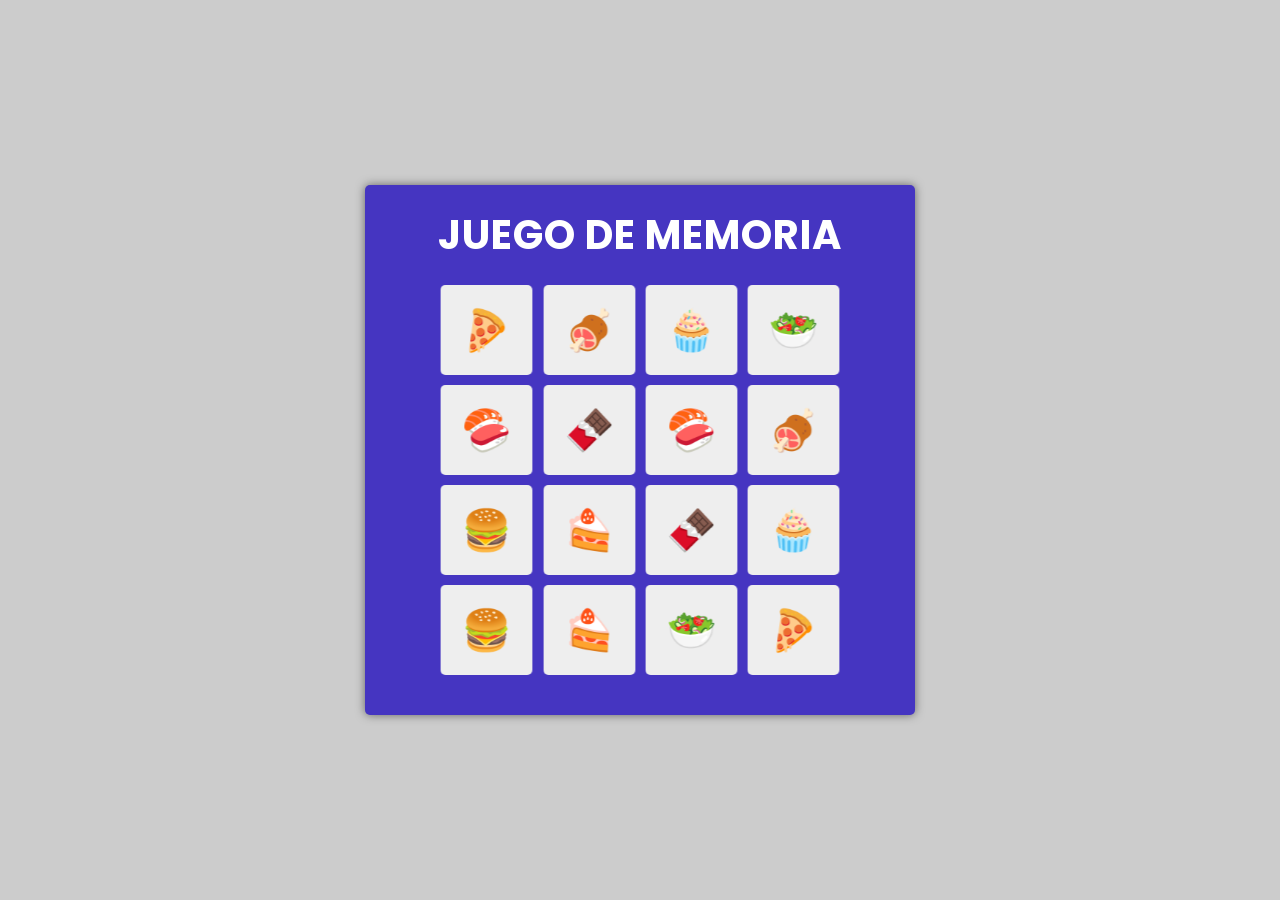
<file: 09-PROYECTO-memoria/index.html>
<!DOCTYPE html>
<html lang="en">
<head>
    <meta charset="UTF-8">
    <meta name="viewport" content="width=device-width, initial-scale=1.0">
    <title>Memoria App</title>
    <link rel="stylesheet" href="style.css">
    <script defer src="app.js"></script>
</head>
<body>
    <div class="contenedor">
        <h1>Juego de Memoria</h1>
        <div id="game"></div>
    </div>
</body>
</html>
</file>
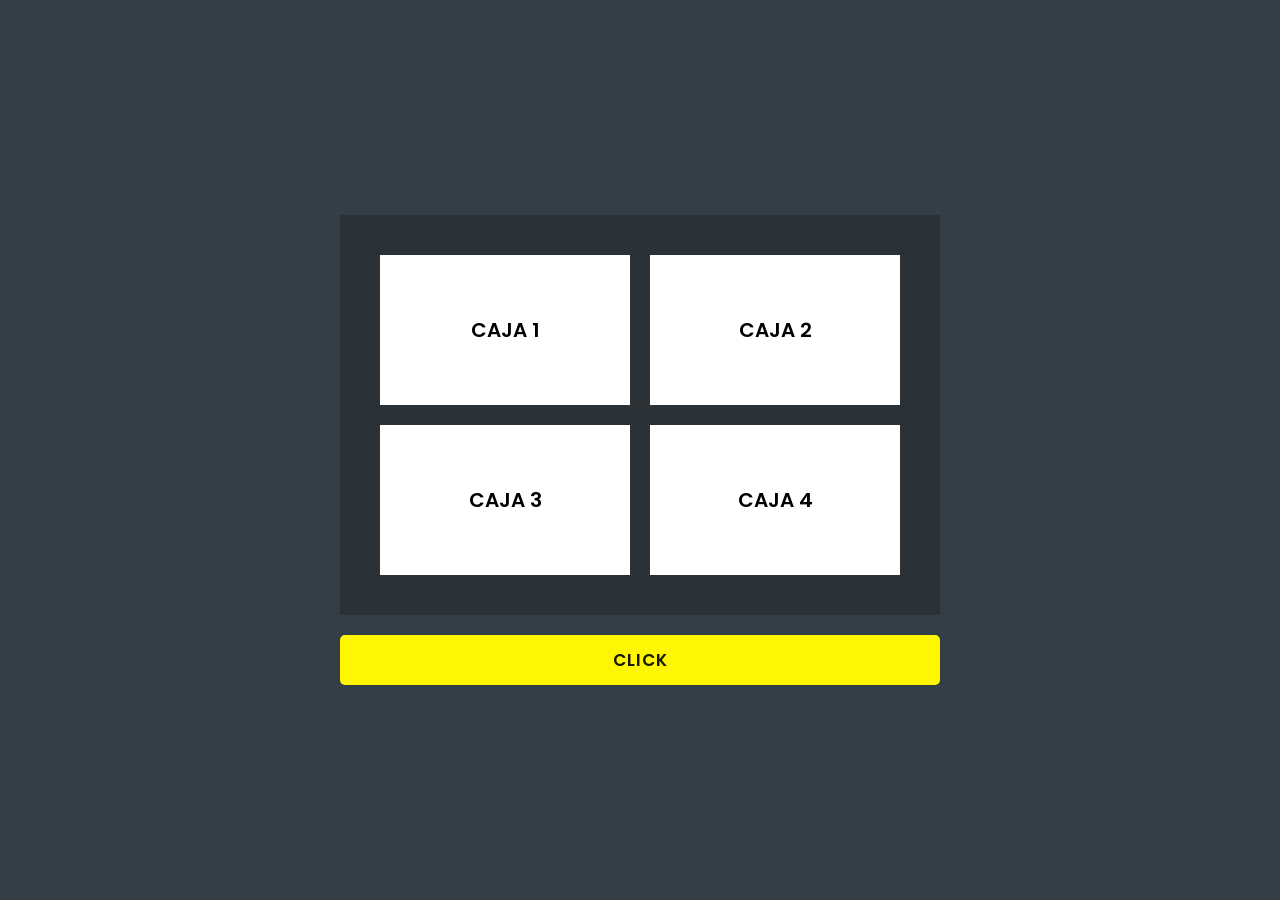
<file: 07-DOM/dom.html>
<!DOCTYPE html>
<html lang="en">
<head>
    <meta charset="UTF-8">
    <meta name="viewport" content="width=device-width, initial-scale=1.0">
    <link rel="stylesheet" href="style.css">
    <title>Dom Javascript</title>

    <!-- Archivo que corresponda -->
    <script defer src=""></script>
</head>
<body id="body">
    <div class="contenedor-principal">

        <!-- Cursor -->
        <!-- <div id="cursor"></div> -->


        
        <!-- Contenedor interno -->
        <div class="contenedor" id="contenedor">
            <div class="box">Caja 1</div>
            <div class="box">Caja 2</div>
            <div class="box">Caja 3</div>
            <div class="box">Caja 4</div>
        </div>

        <!-- Botones -->
        <div class="btn-contenedor">
            <button id="btn">Click</button>
        </div>

    </div>
</body>
</html>
</file>
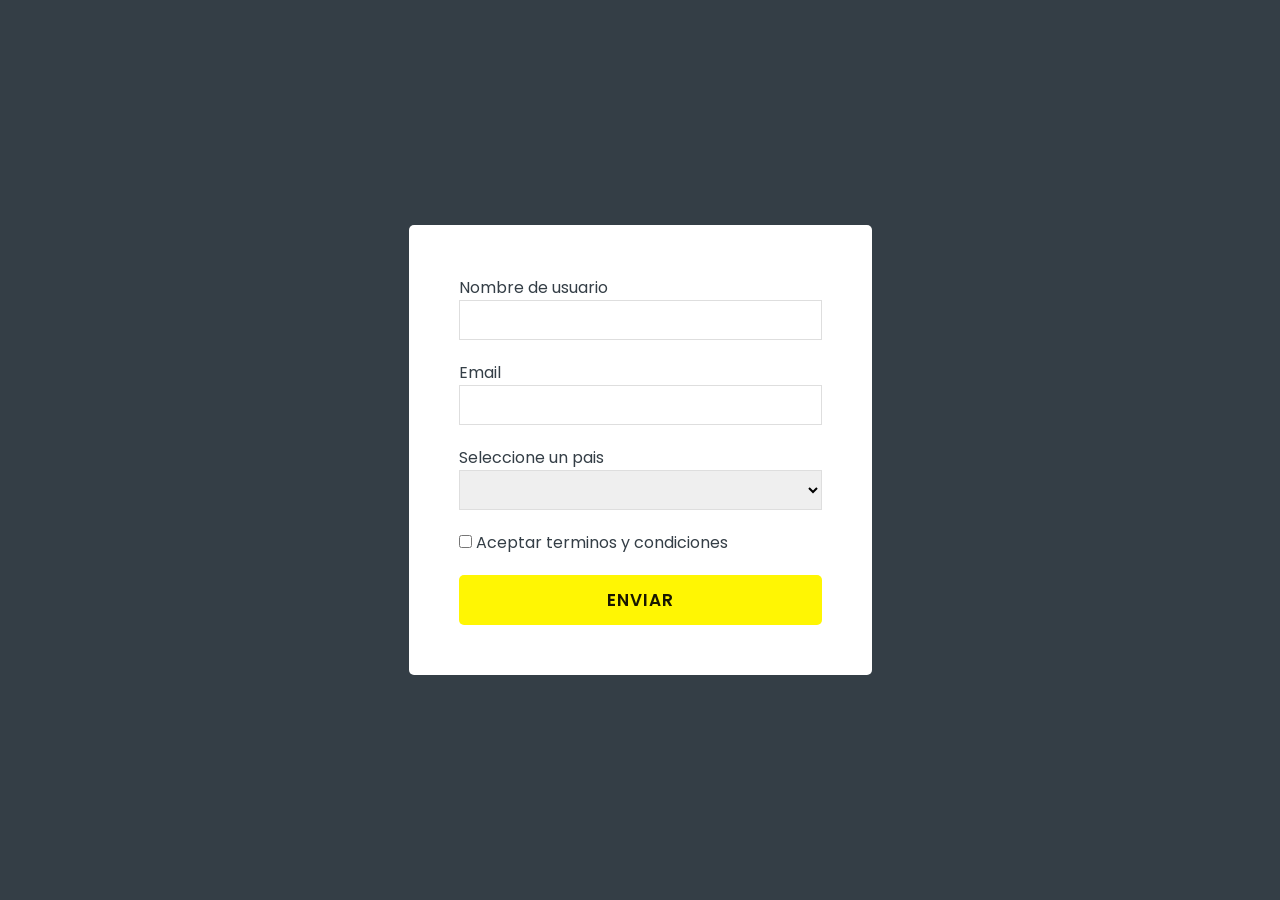
<file: 07-DOM/form.html>
<!DOCTYPE html>
<html lang="en">
<head>
    <meta charset="UTF-8">
    <meta name="viewport" content="width=device-width, initial-scale=1.0">
    <link rel="stylesheet" href="style.css">
    <title>Formularios en Javascript</title>

    <!-- Aplicar archivo que corresponda -->
    <script defer src="formValidacion.js"></script>
</head>
<body>
    
    <!-- Formulario -->
    <form action="" id="form-registro">
        <label for="username">Nombre de usuario</label>
        <input type="text" name="username" id="username">
                
        <label for="email">Email</label>
        <input type="email" name="email" id="email">

        <label for="pais">Seleccione un pais</label>
        <select name="pais" id="pais">
            <option value=""></option>
            <option value="ven">Venezuela</option>
            <option value="arg">Argentina</option>
            <option value="col">Colombia</option>
            <option value="mex">México</option>
            <option value="esp">España</option>
        </select>

        <label for="terminos-condiciones">
			<input type="checkbox" id="terminos-condiciones" name="terminos-condiciones"/>
			Aceptar terminos y condiciones
		</label>
            
        <button id="btn-enviar">Enviar</button>
    </form>
</body>
</html>
</file>
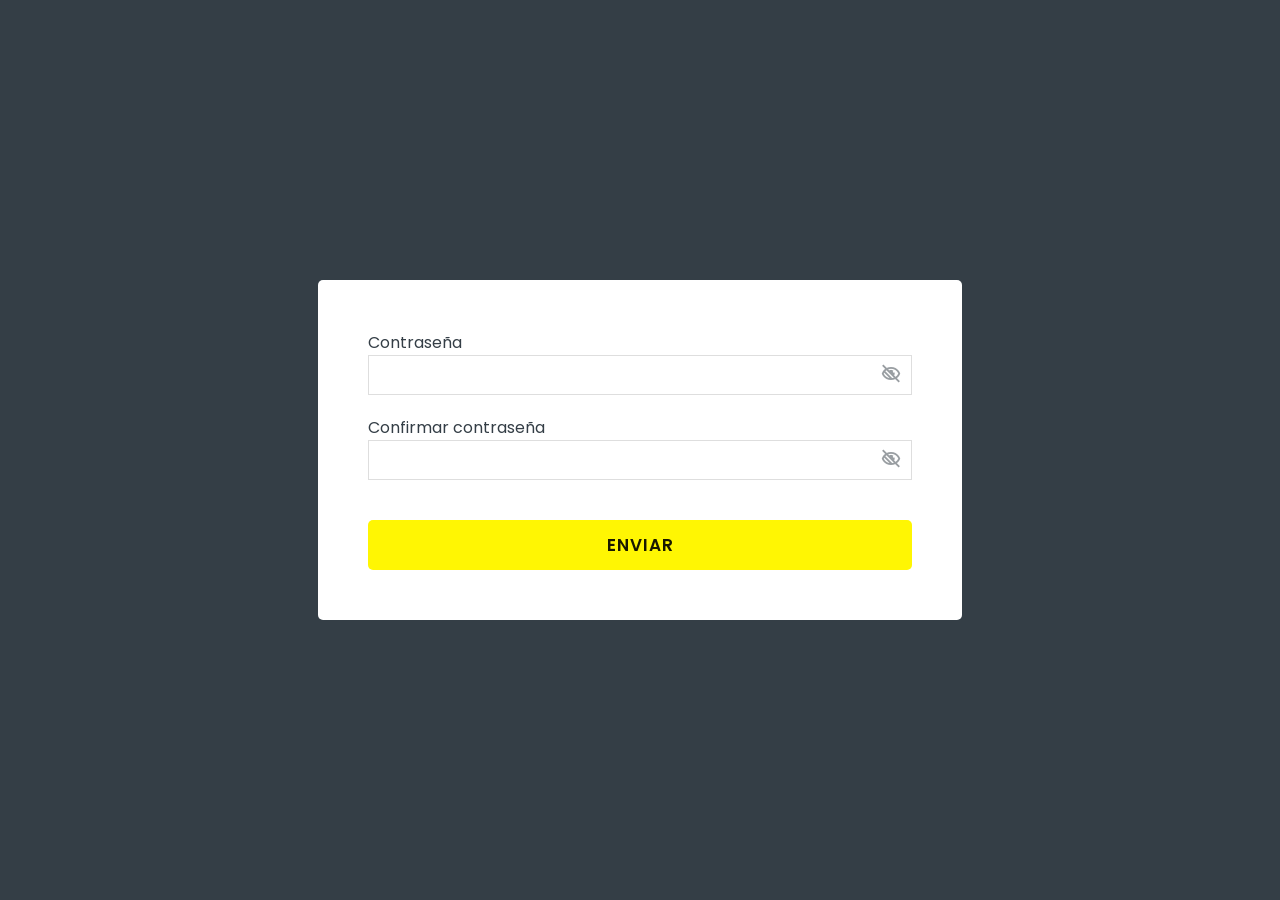
<file: 07-DOM/TIP_inputPass.html>
<!DOCTYPE html>
<html lang="en">
<head>
    <meta charset="UTF-8">
    <meta name="viewport" content="width=device-width, initial-scale=1.0">
    <link rel="stylesheet" href="style.css">
    <title>Input Password</title>
    <link href='https://unpkg.com/boxicons@2.1.4/css/boxicons.min.css' rel='stylesheet'>
    <script defer src="TIP_inputPass.js"></script>
</head>
<body>
    
    <!-- Formulario -->
    <form action="" id="form-registro">
        <div class="input-container">
            <label for="password">Contraseña</label>
            <input type="password" name="password" id="password" required>
            <i class='bx bx-low-vision toggle'></i>
        </div>
              
        <div class="input-container">
            <label for="confirm-password">Confirmar contraseña</label>
            <input type="password" name="confirm-password" id="confirm-password" required>
            <i class='bx bx-low-vision toggle'></i>
        </div>

        <button id="btn-enviar">Enviar</button>
    </form>
</body>
</html>
</file>
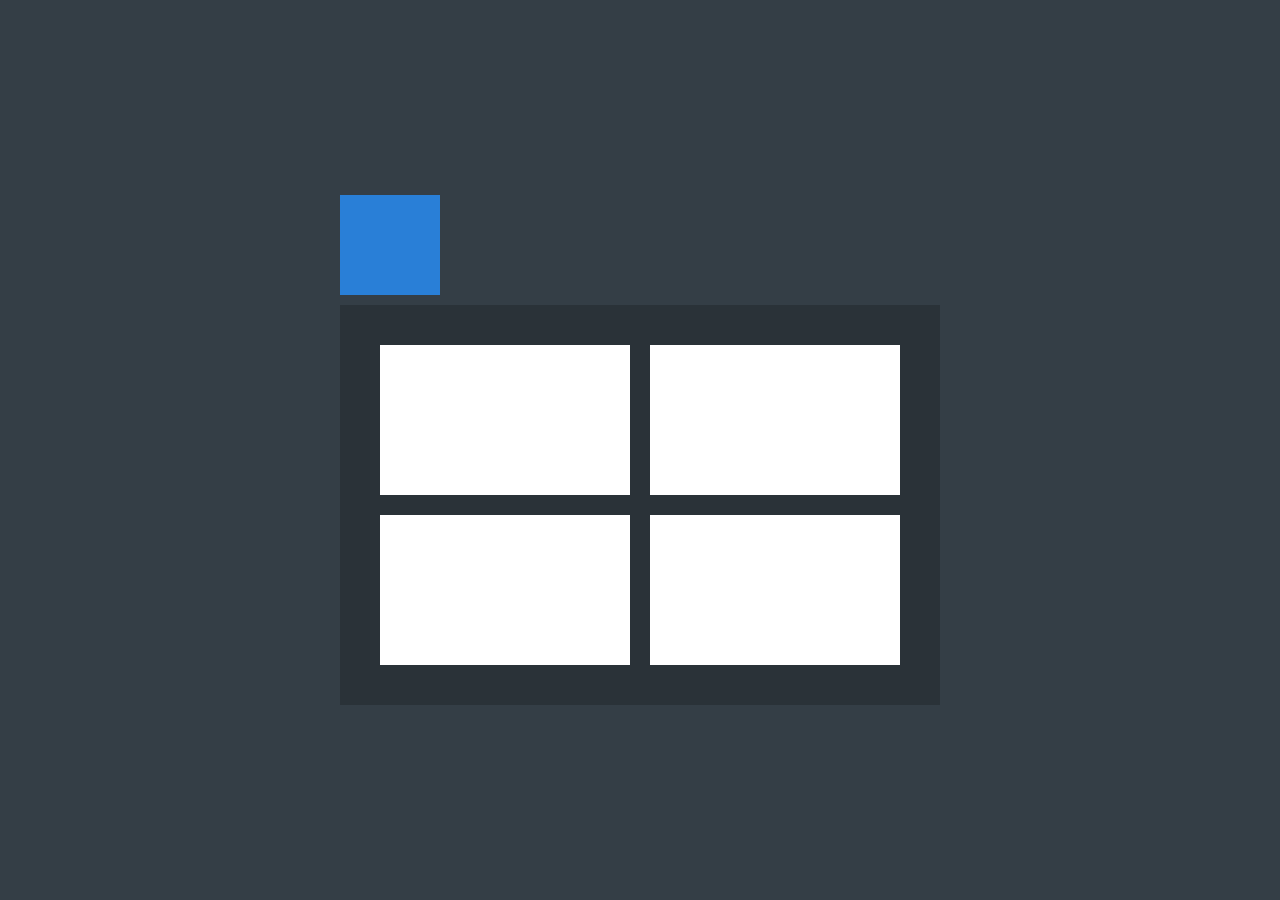
<file: 11-WebApi/dragdrop.html>
<!DOCTYPE html>
<html lang="en">
<head>
    <meta charset="UTF-8">
    <meta name="viewport" content="width=device-width, initial-scale=1.0">
    <style>
        * {
            box-sizing: border-box;
            margin: 0;
            padding: 0;
        }

        body {
            display: flex;
            justify-content: center;
            align-items: center;
            min-height: 100vh;
            background: #343E46;
            /* cursor: none; */
        }


        .contenedor-principal{
            width: 600px;
            display: grid;
            gap: 10px;
            padding: 50px 0;
        }


        .contenedor {
            min-height: 400px;
            display: grid;
            grid-template-columns: repeat(auto-fill,minmax(250px, 1fr));
            gap: 20px;
            padding: 40px;
            background: rgba(0, 0, 0, 0.2);
        }


        /* Cajas */
        .caja {
            height: 150px;
            display: flex;
            align-items: center;
            justify-content: center;
            background: #fff;
            font-size: 20px;
            text-transform: uppercase;
            font-weight: 600;
            /* cursor: pointer; */
            transition: all .3s;
        }


        .caja.hovered {
            border: 3px dashed #000;
        }

        .caja-drag{
            background: #297fd7;
            width: 100px;
            height: 100px;
            cursor: move;
        }
    </style>
    <title>Drag & Drop</title>
    <script defer src="dragdrop.js"></script>
</head>
<body id="body">

    <div class="contenedor-principal">

        <div id="caja-drag" class="caja-drag" draggable="true"></div>

        <div class="contenedor" id="contenedor">
            <div class="caja"></div>
            <div class="caja"></div>
            <div class="caja"></div>
            <div class="caja"></div>
        </div>
    </div>
</body>
</html>
</file>
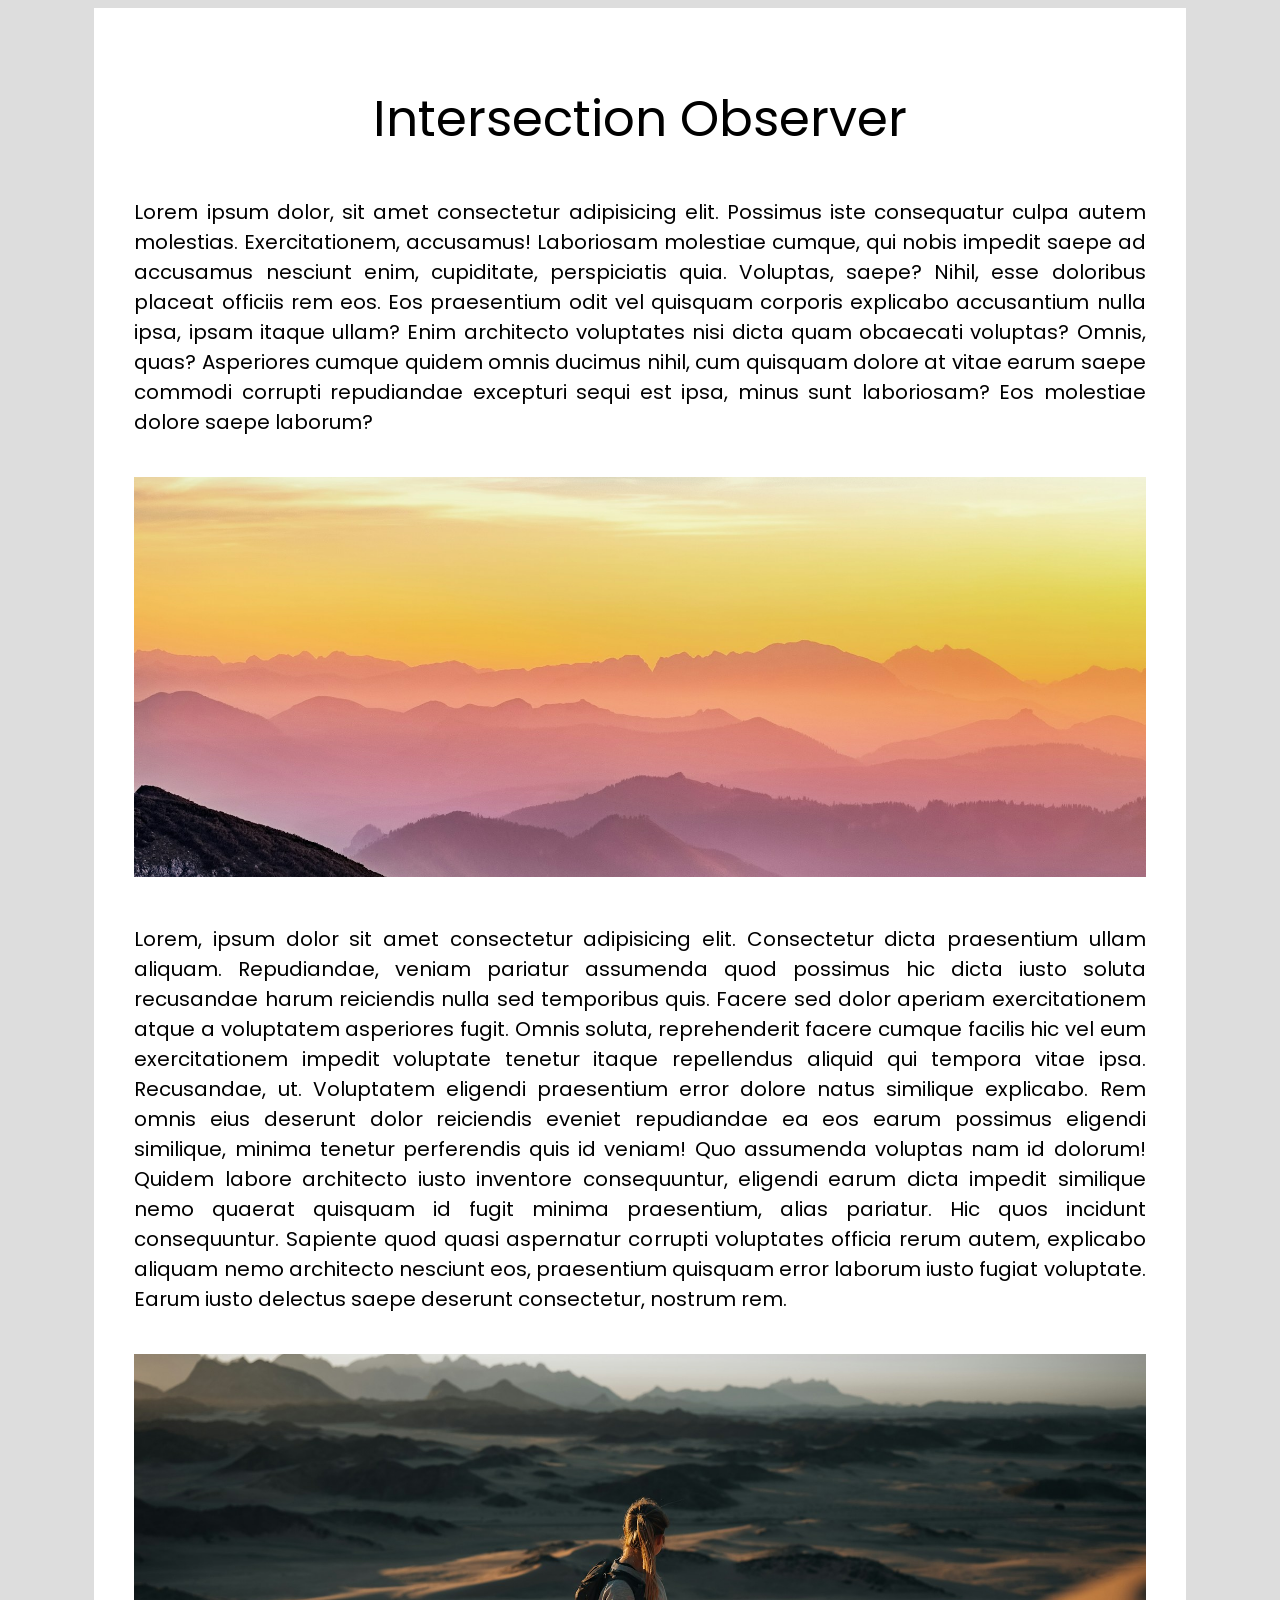
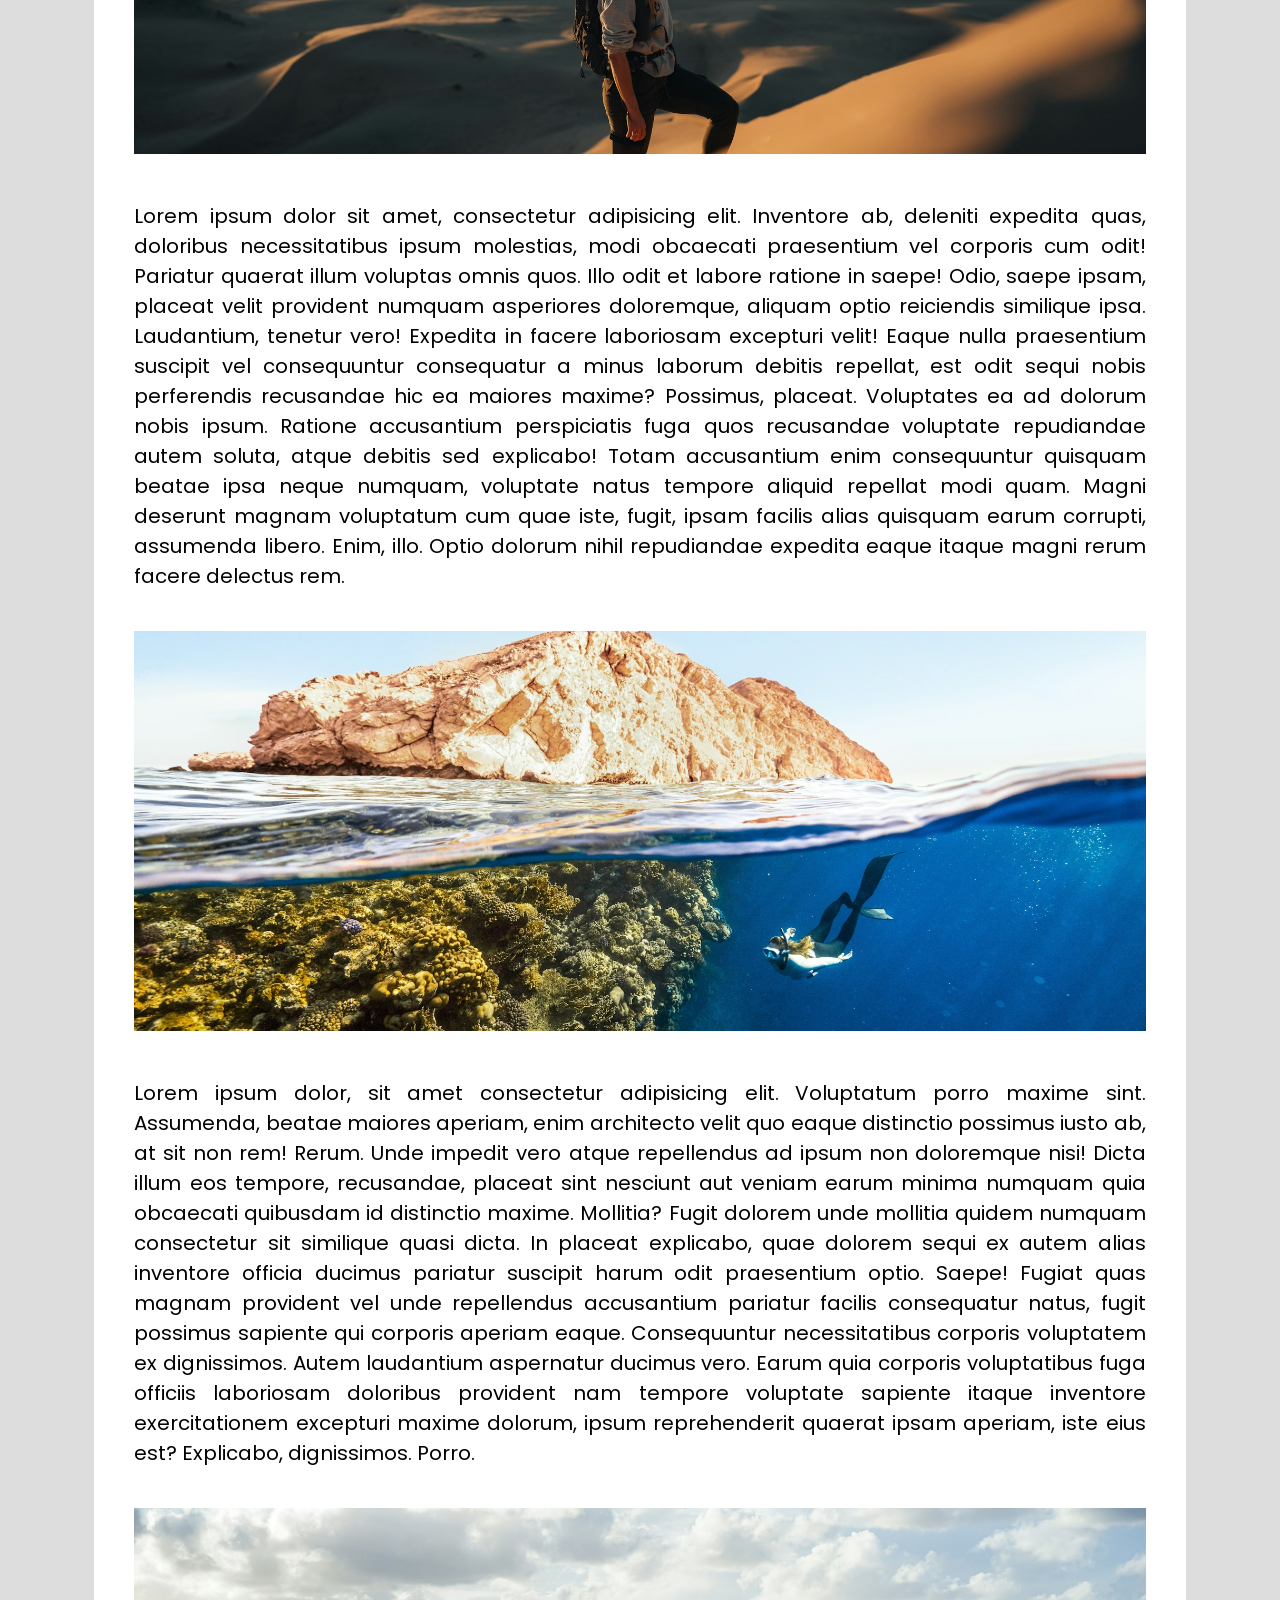
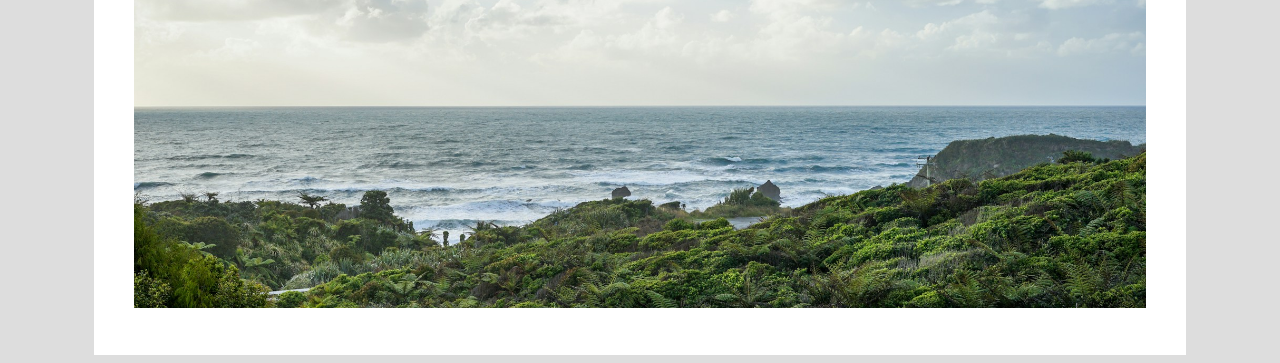
<file: 11-WebApi/intersectionObserver.html>
<!DOCTYPE html>
<html lang="en">
<head>
    <meta charset="UTF-8">
    <meta name="viewport" content="width=device-width, initial-scale=1.0">
    <title>Intersection Observer</title>
    <style>
        @import url(https://fonts.googleapis.com/css?family=Poppins:100,100italic,200,200italic,300,300italic,regular,italic,500,500italic,600,600italic,700,700italic,800,800italic,900,900italic);
        
        body{
            display: flex;
            justify-content: center;
            font-family: 'Poppins', sans-serif;
            background: #ddd;
        }

        .contenedor{
            width: 80%;
            background: #fff;
            padding: 40px;
        }

        img{
            width: 100%;
            height: 400px;
            object-fit: cover;
        }

        h1{
            text-align: center;
            font-size: 50px;
            font-weight: 400;
        }

        p{
            font-size: 20px;
            margin: 40px 0;
            text-align: justify;
        }



    </style>

    <script defer src="intersectionObserver.js"></script>
</head>
<body>
    <div class="contenedor">
        <h1>Intersection Observer</h1>
        <p>Lorem ipsum dolor, sit amet consectetur adipisicing elit. Possimus iste consequatur culpa autem molestias. Exercitationem, accusamus! Laboriosam molestiae cumque, qui nobis impedit saepe ad accusamus nesciunt enim, cupiditate, perspiciatis quia.
        Voluptas, saepe? Nihil, esse doloribus placeat officiis rem eos. Eos praesentium odit vel quisquam corporis explicabo accusantium nulla ipsa, ipsam itaque ullam? Enim architecto voluptates nisi dicta quam obcaecati voluptas?
        Omnis, quas? Asperiores cumque quidem omnis ducimus nihil, cum quisquam dolore at vitae earum saepe commodi corrupti repudiandae excepturi sequi est ipsa, minus sunt laboriosam? Eos molestiae dolore saepe laborum?</p>
    
        <img data-src="img/image1.jpg" alt="">
    
        <p>Lorem, ipsum dolor sit amet consectetur adipisicing elit. Consectetur dicta praesentium ullam aliquam. Repudiandae, veniam pariatur assumenda quod possimus hic dicta iusto soluta recusandae harum reiciendis nulla sed temporibus quis.
        Facere sed dolor aperiam exercitationem atque a voluptatem asperiores fugit. Omnis soluta, reprehenderit facere cumque facilis hic vel eum exercitationem impedit voluptate tenetur itaque repellendus aliquid qui tempora vitae ipsa.
        Recusandae, ut. Voluptatem eligendi praesentium error dolore natus similique explicabo. Rem omnis eius deserunt dolor reiciendis eveniet repudiandae ea eos earum possimus eligendi similique, minima tenetur perferendis quis id veniam!
        Quo assumenda voluptas nam id dolorum! Quidem labore architecto iusto inventore consequuntur, eligendi earum dicta impedit similique nemo quaerat quisquam id fugit minima praesentium, alias pariatur. Hic quos incidunt consequuntur.
        Sapiente quod quasi aspernatur corrupti voluptates officia rerum autem, explicabo aliquam nemo architecto nesciunt eos, praesentium quisquam error laborum iusto fugiat voluptate. Earum iusto delectus saepe deserunt consectetur, nostrum rem.</p>
    
        <img data-src="img/image2.jpg" alt="">
    
        <p>Lorem ipsum dolor sit amet, consectetur adipisicing elit. Inventore ab, deleniti expedita quas, doloribus necessitatibus ipsum molestias, modi obcaecati praesentium vel corporis cum odit! Pariatur quaerat illum voluptas omnis quos.
        Illo odit et labore ratione in saepe! Odio, saepe ipsam, placeat velit provident numquam asperiores doloremque, aliquam optio reiciendis similique ipsa. Laudantium, tenetur vero! Expedita in facere laboriosam excepturi velit!
        Eaque nulla praesentium suscipit vel consequuntur consequatur a minus laborum debitis repellat, est odit sequi nobis perferendis recusandae hic ea maiores maxime? Possimus, placeat. Voluptates ea ad dolorum nobis ipsum.
        Ratione accusantium perspiciatis fuga quos recusandae voluptate repudiandae autem soluta, atque debitis sed explicabo! Totam accusantium enim consequuntur quisquam beatae ipsa neque numquam, voluptate natus tempore aliquid repellat modi quam.
        Magni deserunt magnam voluptatum cum quae iste, fugit, ipsam facilis alias quisquam earum corrupti, assumenda libero. Enim, illo. Optio dolorum nihil repudiandae expedita eaque itaque magni rerum facere delectus rem.</p>
        
        <img data-src="img/image3.jpg" alt="">
    
    
        <p>Lorem ipsum dolor, sit amet consectetur adipisicing elit. Voluptatum porro maxime sint. Assumenda, beatae maiores aperiam, enim architecto velit quo eaque distinctio possimus iusto ab, at sit non rem! Rerum.
        Unde impedit vero atque repellendus ad ipsum non doloremque nisi! Dicta illum eos tempore, recusandae, placeat sint nesciunt aut veniam earum minima numquam quia obcaecati quibusdam id distinctio maxime. Mollitia?
        Fugit dolorem unde mollitia quidem numquam consectetur sit similique quasi dicta. In placeat explicabo, quae dolorem sequi ex autem alias inventore officia ducimus pariatur suscipit harum odit praesentium optio. Saepe!
        Fugiat quas magnam provident vel unde repellendus accusantium pariatur facilis consequatur natus, fugit possimus sapiente qui corporis aperiam eaque. Consequuntur necessitatibus corporis voluptatem ex dignissimos. Autem laudantium aspernatur ducimus vero.
        Earum quia corporis voluptatibus fuga officiis laboriosam doloribus provident nam tempore voluptate sapiente itaque inventore exercitationem excepturi maxime dolorum, ipsum reprehenderit quaerat ipsam aperiam, iste eius est? Explicabo, dignissimos. Porro.</p>
    
        <img data-src="img/image4.jpg" alt="">
    </div>
</body>
</html>
</file>
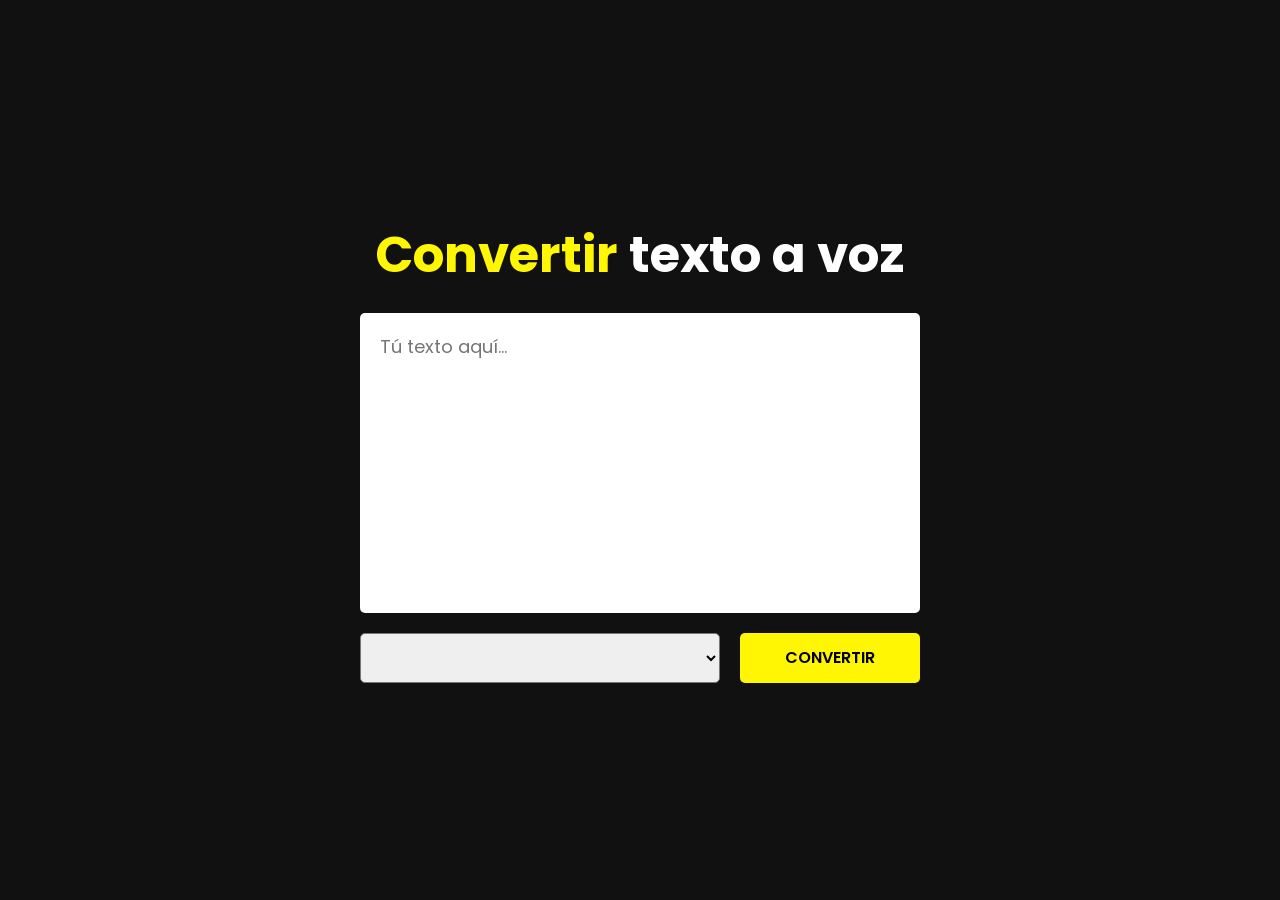
<file: 11-WebApi/speech.html>
<!DOCTYPE html>
<html lang="en">
<head>
    <meta charset="UTF-8">
    <meta name="viewport" content="width=device-width, initial-scale=1.0">
    <title>Speech Synthesis Utterance</title>
    <style>
        @import url(https://fonts.googleapis.com/css?family=Poppins:100,100italic,200,200italic,300,300italic,regular,italic,500,500italic,600,600italic,700,700italic,800,800italic,900,900italic);

        *{
            margin: 0;
            padding: 0;
            box-sizing: border-box;
            font-family: 'Poppins', sans-serif;
        }

        body{
            display: flex;
            align-items: center;
            justify-content: center;
            min-height: 100vh;
            background: #111;
        }

        .container{
            width: 600px;
            display: flex;
            flex-direction: column;
            justify-content: space-between;
            align-items: center;
            gap: 20px;
            padding: 20px;
        }

        h1{
            font-size: 50px;
            text-align: center;
            color: #fff;
        }

        h1 span{
            color: #FFF603;
        }

        textarea{
            width: 100%;
            height: 300px;
            border-radius: 5px;
            resize: none;
            padding: 20px;
            outline: none;
            border: none;
            font-size: 18px;
        }

        .contenedor-footer{
            display: flex;
            width: 100%;
            justify-content: space-between;
            gap: 20px;
        }


        button{
            width: 50%;
            height: 50px;
            background: #FFF603;
            border-radius: 5px;
            border: none;
            outline: none;
            font-size: 16px;
            font-weight: 600;
            text-transform: uppercase;
            cursor: pointer;
            align-self: flex-end;
        }

        select{
            width: 100%;
            border-radius: 5px;
        }

    </style>
    <script defer src="speech.js"></script>
</head>
<body>
    <div class="container">
        <h1><span>Convertir</span> texto a voz</h1>
        <textarea placeholder="Tú texto aquí..."></textarea>
        <div class="contenedor-footer">
            <select></select>
            <button>Convertir</button>
        </div>
    </div>
</body>
</html>
</file>
<file: 09-PROYECTO-memoria/style.css>
@import url(https://fonts.googleapis.com/css?family=Poppins:100,100italic,200,200italic,300,300italic,regular,italic,500,500italic,600,600italic,700,700italic,800,800italic,900,900italic);

*{
    margin: 0;
    padding: 0;
    box-sizing: border-box;
    font-family: 'Poppins', sans-serif;
}

body {
    display: flex;
    align-items: center;
    justify-content: center;
    min-height: 100vh;
    background: #cccccc;
}

.contenedor{
    background: #4535C1;
    border-radius: 5px;
    width: 70%;
    max-width: 550px;
    display: flex;
    flex-direction: column;
    justify-content: center;
    align-items: center;
    padding: 20px 40px;
    box-shadow: 0px 0px 10px rgba(0,0,0,0.5);
}

h1 {
    text-transform: uppercase;
    font-weight: 700;
    letter-spacing: 1px;
    text-align: center;
    color: #fff;
    font-size: 40px;
}

/* Estilos para el tablero de juego */
#game {
    display: grid;
    width: 85%;
    grid-template-columns: repeat(4, 1fr);
    grid-gap: 10px;
    margin: 20px 0;
    perspective: 500;
    transform-style: preserve-3d;
}

/* Estilos para las cartas */
.card {
    position: relative;
    border-radius: 5px;
    width: 100%;
    height: 90px;
    background: #EEEEEE;
    display: flex;
    align-items: center;
    justify-content: center;
    cursor: pointer;
    font-size: 40px;
    transform: rotateY(0deg);
    transition: .5s;
}

.card::after{
    content: '?';
    position: absolute;
    display: flex;
    justify-content: center;
    align-items: center;
    inset: 0;
    background: #6e63c7;
    border-radius: 5px;
    color: #fff;
    transition: .5s;
    backface-visibility: hidden;
    transform: rotateY(0deg);
}

.card.activo{
    transform: rotateY(180deg);
}

.activo::after,
.match::after{
    transform: rotateY(180deg);
}
</file>
<file: 07-DOM/style.css>
@import url(https://fonts.googleapis.com/css?family=Poppins:100,100italic,200,200italic,300,300italic,regular,italic,500,500italic,600,600italic,700,700italic,800,800italic,900,900italic);


* {
    box-sizing: border-box;
    margin: 0;
    padding: 0;
    font-family: 'Poppins', sans-serif;
}

body {
    display: flex;
    justify-content: center;
    align-items: center;
    min-height: 100vh;
    background: #343E46;
    /* cursor: none; */
}


.contenedor-principal{
    width: 600px;
    display: grid;
    gap: 10px;
    padding: 50px 0;
}


.contenedor {
    display: grid;
    grid-template-columns: repeat(auto-fill,minmax(250px, 1fr));
    gap: 20px;
    padding: 40px;
    background: rgba(0, 0, 0, 0.2);
}



/* Cajas */
.box {
    height: 150px;
    display: flex;
    align-items: center;
    justify-content: center;
    background: #fff;
    font-size: 20px;
    text-transform: uppercase;
    font-weight: 600;
    /* cursor: pointer; */
    transition: all .3s;
}

.box.active {
    background: #FFF603;
    /* color: #fff; */
}

.box.hide{
    display: none;
}

.box.hovered {
    border: 3px dashed #000;
}

.box:hover{
    background: rgba(255, 255, 255, 0.8);
}

.box-interno{
    background: #297fd7;
    width: 100%;
    height: 100%;
}



/* Botones */
.btn-contenedor{
    margin-top: 10px;
    display: flex;
    justify-content: flex-end;
    gap: 10px;
}


button {
    width: 100%;
    height: 50px;
    background: #FFF603;
    color: rgba(0, 0, 0, 0.9);
    border: none;
    font-size: 17px;
    font-weight: 600;
    letter-spacing: 1px;
    text-transform: uppercase;
    cursor: pointer;
    border-radius: 5px;
}

button:hover {
    background: #f1d100;
}

a{
    color: #fff;
}


/* Cursor */
#cursor{
    position: absolute;
    width: 40px;
    height: 40px;
    border: 2px solid #fff;
    border-radius: 50px;
}



/* Formulario */
form{
    background: #fff;
    display: flex;
    flex-direction: column;
    padding: 50px;
    border-radius: 5px;
}

form input:not(input[type="checkbox"]),
form select{
    width: 100%;
    height: 40px;
    border: 1px solid #dedede;
    outline: none;
    padding: 0 35px 0 10px;
    margin-bottom: 20px;
    font-size: 16px;
}

form label{
    color: #343E46;
}

form button{
    width: 100%;
    margin-top: 20px;
}

.input-container{
    position: relative;
}

.input-container i{
    position: absolute;
    right: 10px;
    top: 50%;
    transform: translateY(-50%);
    font-size: 22px;
    color: rgba(52, 62, 70, 0.5);
    cursor: pointer;
    transition: all .3s;
}

.input-container i:hover{
    color: rgba(52, 62, 70, 1);
}
</file>
